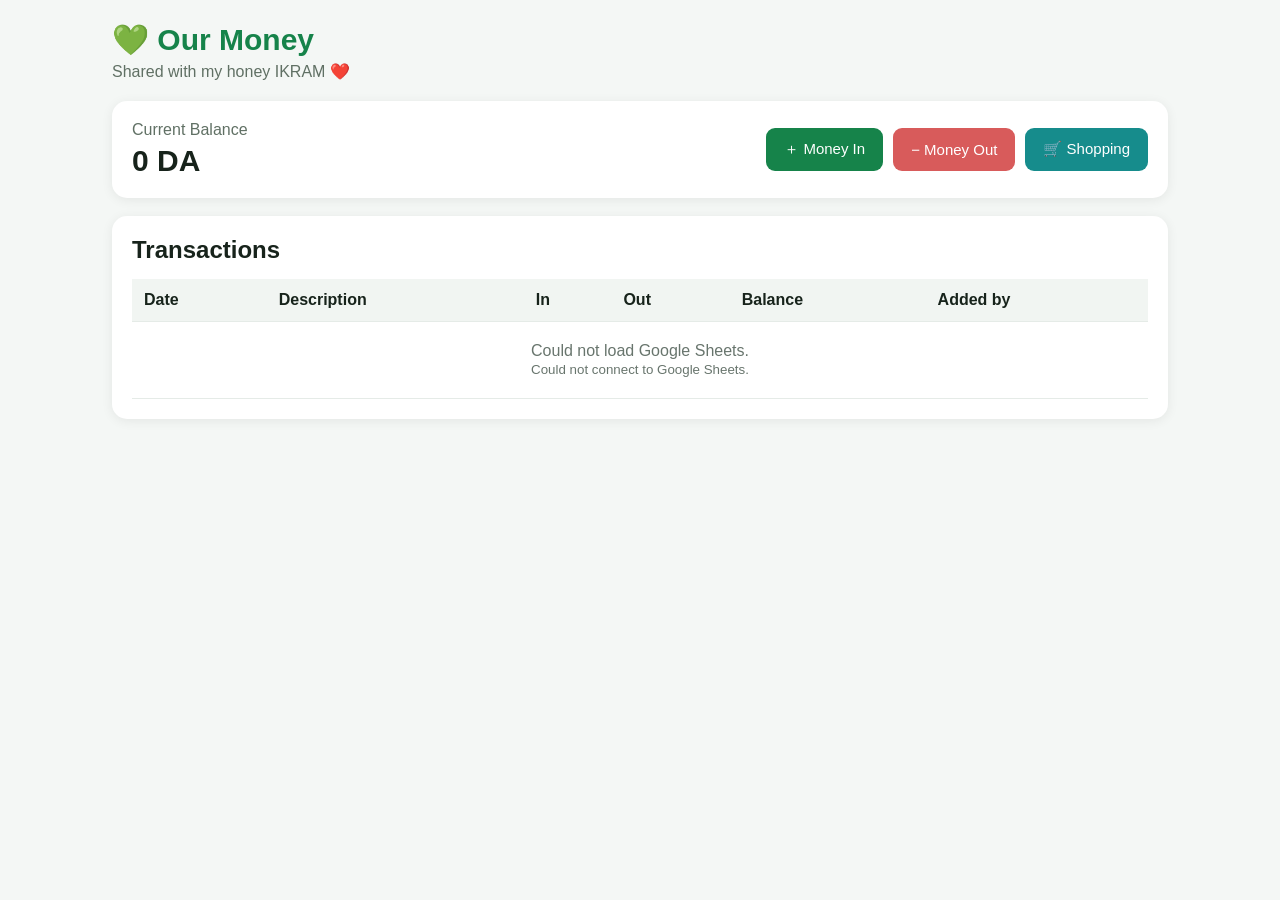
<file: index.html>
<!DOCTYPE html>
<html lang="en">
<head>
<meta charset="UTF-8">
<meta name="viewport" content="width=device-width, initial-scale=1.0">
<title>Our Money</title>
<style>
*{box-sizing:border-box}
body{margin:0;font-family:Arial,sans-serif;background:#f4f7f5;color:#17231b}
.container{max-width:1100px;margin:auto;padding:22px}
header{margin-bottom:20px}
h1{margin:0;color:#16834a;font-size:30px}
header p{margin:5px 0 0;color:#607064}
.card{background:white;border-radius:15px;padding:20px;margin-bottom:18px;box-shadow:0 2px 12px rgba(0,0,0,.07)}
h2{margin:0 0 15px}
.balance-card{display:flex;justify-content:space-between;align-items:center;gap:15px;flex-wrap:wrap}
.balance-label{color:#607064}
.balance{font-size:30px;font-weight:bold;margin-top:5px}
.buttons{display:flex;gap:10px;flex-wrap:wrap}
button,.button-link{border:0;border-radius:9px;padding:12px 18px;font-size:15px;cursor:pointer;text-decoration:none;display:inline-block;text-align:center}
.in-btn{background:#16834a;color:white}
.out-btn{background:#d85b5b;color:white}
.shop-btn{background:#168c8c;color:white}
.cancel-btn{background:#e9eeeb;color:#26352c}
form{display:grid;gap:12px}
label{font-weight:600}
input,select{width:100%;padding:11px;border:1px solid #ccd7cf;border-radius:8px;font-size:15px}
.form-grid{display:grid;grid-template-columns:1fr 1fr;gap:14px}
.form-actions{display:flex;gap:10px}
.form-actions button{flex:1}
.hidden{display:none}
.message{padding:10px;border-radius:8px;background:#f1f7f3;margin-bottom:12px;display:none}
.table-wrap{overflow-x:auto}
table{width:100%;border-collapse:collapse;min-width:760px}
th,td{text-align:left;padding:12px;border-bottom:1px solid #e5ebe7}
th{background:#f1f5f2}
.in-text{font-weight:600}
.out-text{font-weight:600}
.loading{text-align:center;padding:20px;color:#68756d}
@media(max-width:650px){
 .container{padding:12px}
 .form-grid{grid-template-columns:1fr}
 .balance-card{display:block}
 .buttons{margin-top:15px}
 .buttons button,.button-link{width:100%}
 .form-actions{flex-direction:column}
}
</style>
</head>

<body>
<div class="container">

<header>
  <h1>💚 Our Money</h1>
  <p>Shared with my honey IKRAM ❤️</p>
</header>

<section class="card balance-card">
  <div>
    <div class="balance-label">Current Balance</div>
    <div class="balance"><span id="balance">0</span> DA</div>
  </div>

  <div class="buttons">
    <button class="in-btn" onclick="openTransaction('in')">＋ Money In</button>
    <button class="out-btn" onclick="openTransaction('out')">− Money Out</button>
    <a class="button-link shop-btn" href="shopping.html">🛒 Shopping</a>
  </div>
</section>

<section class="card hidden" id="transactionCard">
  <h2 id="formTitle">Money In</h2>

  <div class="message" id="message"></div>

  <form id="transactionForm">
    <div class="form-grid">
      <div>
        <label>Amount (DA)</label>
        <input id="amount" type="number" min="0.01" step="0.01" required>
      </div>

      <div>
        <label>Date</label>
        <input id="date" type="date" required>
      </div>
    </div>

    <div>
      <label>Description</label>
      <input id="description" type="text" placeholder="Salary, groceries, etc." required>
    </div>

    <div>
      <label>Added by</label>
      <select id="person" required>
        <option value="You">You</option>
        <option value="IKRAM">IKRAM</option>
      </select>
    </div>

    <div class="form-actions">
      <button id="saveBtn" class="in-btn" type="submit">Save</button>
      <button class="cancel-btn" type="button" onclick="closeTransaction()">Cancel</button>
    </div>
  </form>
</section>

<section class="card">
  <h2>Transactions</h2>

  <div class="table-wrap">
    <table>
      <thead>
        <tr>
          <th>Date</th>
          <th>Description</th>
          <th>In</th>
          <th>Out</th>
          <th>Balance</th>
          <th>Added by</th>
        </tr>
      </thead>

      <tbody id="rows">
        <tr>
          <td colspan="6" class="loading">Loading...</td>
        </tr>
      </tbody>
    </table>
  </div>
</section>

</div>

<script>
const API_URL =
"https://script.google.com/macros/s/AKfycbwGHEXx7sLs96cJ1gNH_XkKuPDGz1WmrPKgZuowjos0cppG-5cH8VGHp09k93KnfPrQ/exec";

let transactions = [];
let transactionType = "in";

const $ = id => document.getElementById(id);

const money = n => Number(n || 0).toLocaleString("en-US", {
  maximumFractionDigits: 2
});


/* =========================
   LOAD GOOGLE SHEETS
========================= */

function loadData() {

  return new Promise((resolve, reject) => {

    const callbackName =
      "ourMoneyCallback_" + Date.now();

    window[callbackName] = function(data) {

      delete window[callbackName];

      const oldScript =
        document.getElementById(callbackName);

      if (oldScript) oldScript.remove();

      if (!data || !data.success) {
        reject(
          new Error(
            (data && data.error) ||
            "Could not load Google Sheets."
          )
        );
        return;
      }

      transactions =
        data.transactions || [];

      renderTransactions();

      resolve(data);
    };


    const script =
      document.createElement("script");

    script.id = callbackName;

    script.src =
      API_URL +
      "?callback=" +
      callbackName +
      "&t=" +
      Date.now();

    script.onerror = function() {

      delete window[callbackName];

      script.remove();

      reject(
        new Error(
          "Could not connect to Google Sheets."
        )
      );
    };

    document.body.appendChild(script);
  });
}


/* =========================
   TRANSACTIONS TABLE
========================= */

function renderTransactions() {

  const rows = $("rows");

  rows.innerHTML = "";

  let balance = 0;


  if (!transactions.length) {

    rows.innerHTML =
      '<tr><td colspan="6" class="loading">No transactions yet.</td></tr>';

    $("balance").textContent = "0";

    return;
  }


  transactions.forEach(t => {

    const amount =
      Number(t.amount) || 0;


    if (t.type === "in") {
      balance += amount;
    } else {
      balance -= amount;
    }


    const tr =
      document.createElement("tr");


    tr.innerHTML = `

      <td>${escapeHtml(t.date)}</td>

      <td>${escapeHtml(t.description)}</td>

      <td class="in-text">
        ${t.type === "in" ? money(amount) : ""}
      </td>

      <td class="out-text">
        ${t.type === "out" ? money(amount) : ""}
      </td>

      <td>
        ${money(balance)}
      </td>

      <td>
        ${escapeHtml(t.person)}
      </td>

    `;


    rows.appendChild(tr);
  });


  $("balance").textContent =
    money(balance);
}


/* =========================
   OPEN FORM
========================= */

function openTransaction(type) {

  transactionType = type;

  $("transactionCard")
    .classList.remove("hidden");


  $("formTitle").textContent =
    type === "in"
      ? "＋ Money In"
      : "− Money Out";


  $("saveBtn").textContent =
    type === "in"
      ? "Add Money In"
      : "Add Money Out";


  $("saveBtn").className =
    type === "in"
      ? "in-btn"
      : "out-btn";


  $("message").style.display =
    "none";


  $("amount").focus();

  window.scrollTo({
    top: $("transactionCard").offsetTop - 15,
    behavior: "smooth"
  });
}


function closeTransaction() {

  $("transactionCard")
    .classList.add("hidden");

  $("transactionForm").reset();

  $("date").value =
    new Date().toISOString().slice(0,10);
}


/* =========================
   SAVE TRANSACTION
========================= */

$("transactionForm")
.addEventListener("submit", async function(e) {

  e.preventDefault();


  const payload = {

    action: "addTransaction",

    type: transactionType,

    amount:
      Number($("amount").value),

    date:
      $("date").value,

    description:
      $("description").value.trim(),

    person:
      $("person").value
  };


  if (
    !payload.amount ||
    payload.amount <= 0
  ) {

    alert("Please enter a valid amount.");

    return;
  }


  const btn =
    $("saveBtn");

  btn.disabled = true;

  btn.textContent =
    "Saving...";


  /*
    Google Apps Script POST.

    We use no-cors because the browser may not
    allow JavaScript to read the response.

    The transaction is still sent to Apps Script.
  */

  try {

    await fetch(API_URL, {

      method: "POST",

      mode: "no-cors",

      body: JSON.stringify(payload)

    });


    $("message").textContent =
      "Saved successfully. Updating...";

    $("message").style.display =
      "block";


    $("transactionForm").reset();

    $("date").value =
      new Date().toISOString().slice(0,10);


    /*
      Give Apps Script a moment to write the row,
      then reload the data from Google Sheets.
    */

    setTimeout(async function() {

      try {

        await loadData();

        closeTransaction();

      } catch (error) {

        alert(
          "Saved, but could not refresh the table: " +
          error.message
        );
      }

    }, 1000);


  } catch (error) {

    alert(
      "Could not save transaction: " +
      error.message
    );

  } finally {

    setTimeout(function() {

      btn.disabled = false;

      btn.textContent =
        transactionType === "in"
          ? "Add Money In"
          : "Add Money Out";

    }, 1200);
  }

});


/* =========================
   HELPERS
========================= */

function escapeHtml(value) {

  return String(value ?? "")
    .replace(/[&<>"']/g, function(c) {

      return {

        "&":"&amp;",
        "<":"&lt;",
        ">":"&gt;",
        '"':"&quot;",
        "'":"&#039;"

      }[c];

    });
}


/* =========================
   START
========================= */

$("date").value =
  new Date().toISOString().slice(0,10);


loadData().catch(function(error) {

  $("rows").innerHTML =
    `<tr>
      <td colspan="6" class="loading">
        Could not load Google Sheets.
        <br>
        <small>${escapeHtml(error.message)}</small>
      </td>
    </tr>`;

});
</script>

</body>
</html>
</file>
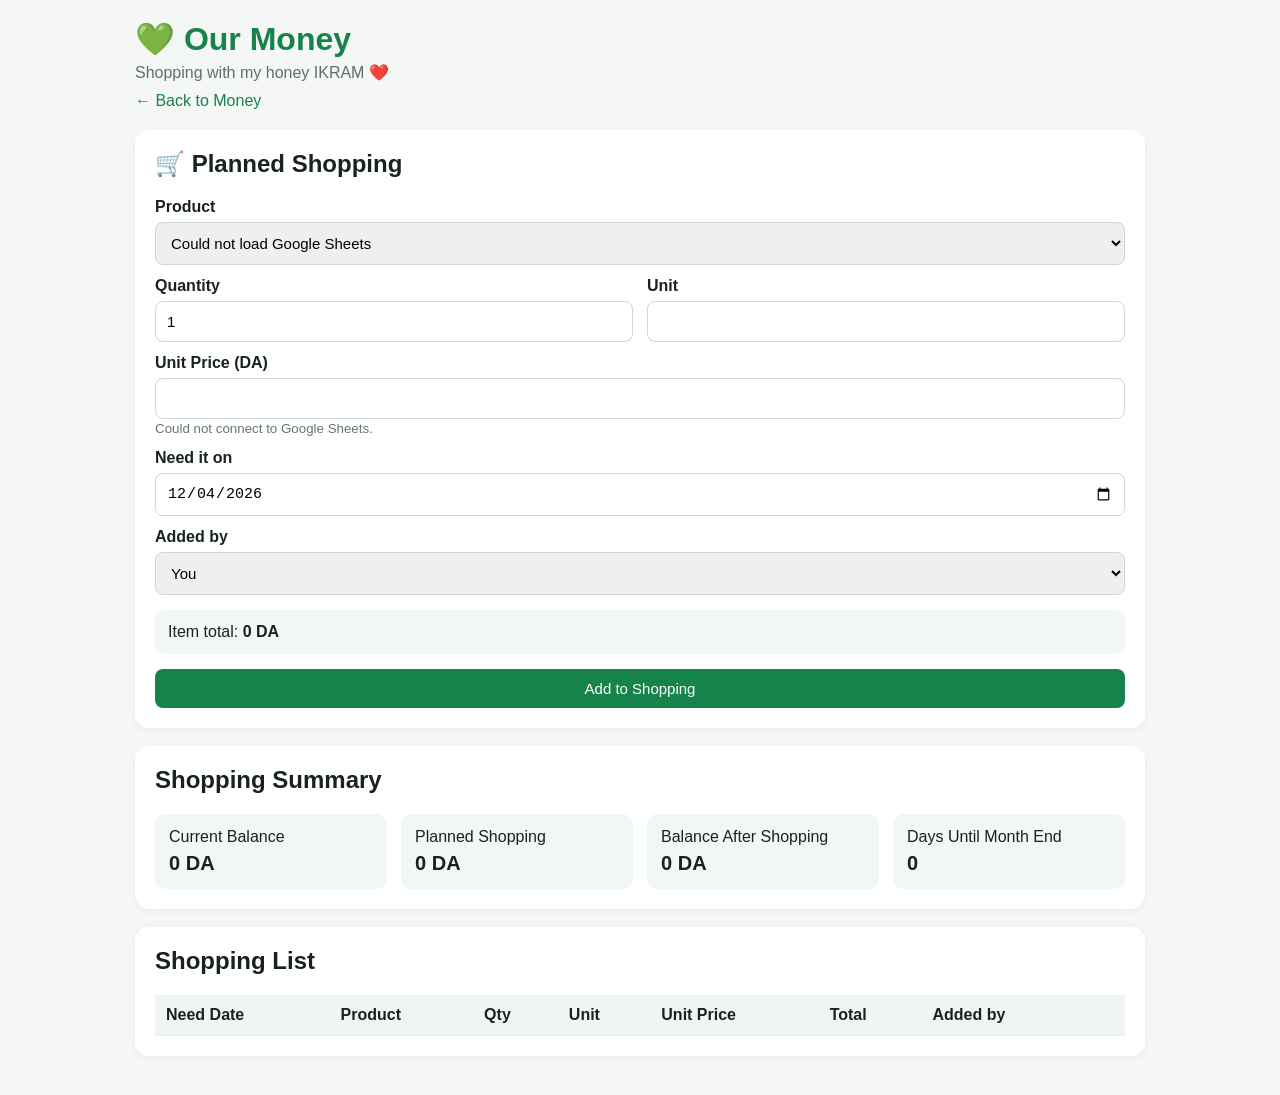
<file: shopping.html>
<!DOCTYPE html>
<html lang="en">
<head>
<meta charset="UTF-8">
<meta name="viewport" content="width=device-width, initial-scale=1.0">
<title>Our Money - Shopping</title>
<link rel="stylesheet" href="style.css">
</head>
<body>
<div class="container">
  <header>
    <h1>💚 Our Money</h1>
    <p>Shopping with my honey IKRAM ❤️</p>
    <a class="back" href="index.html">← Back to Money</a>
  </header>

  <section class="card">
    <h2>🛒 Planned Shopping</h2>

    <form id="shoppingForm">
      <label>Product</label>
      <select id="product" required>
        <option value="">Loading products from Google Sheets...</option>
      </select>

      <div class="grid">
        <div>
          <label>Quantity</label>
          <input id="quantity" type="number" min="0.01" step="0.01" value="1" required>
        </div>

        <div>
          <label>Unit</label>
          <input id="unit" type="text" readonly>
        </div>
      </div>

      <label>Unit Price (DA)</label>
      <input id="unitPrice" type="number" min="0" step="0.01" required>
      <small id="priceSource">Price will be loaded from Google Sheets.</small>

      <label>Need it on</label>
      <input id="date" type="date" required>

      <label>Added by</label>
      <select id="person" required>
        <option>You</option>
        <option>IKRAM</option>
      </select>

      <div class="total-box">
        Item total: <strong><span id="itemTotal">0</span> DA</strong>
      </div>

      <button type="submit">Add to Shopping</button>
    </form>
  </section>

  <section class="card">
    <h2>Shopping Summary</h2>
    <div class="summary">
      <div>Current Balance<strong><span id="balance">0</span> DA</strong></div>
      <div>Planned Shopping<strong><span id="shoppingTotal">0</span> DA</strong></div>
      <div>Balance After Shopping<strong><span id="afterBalance">0</span> DA</strong></div>
      <div>Days Until Month End<strong><span id="daysLeft">0</span></strong></div>
    </div>
  </section>

  <section class="card">
    <h2>Shopping List</h2>
    <div class="table-wrap">
      <table>
        <thead>
          <tr>
            <th>Need Date</th>
            <th>Product</th>
            <th>Qty</th>
            <th>Unit</th>
            <th>Unit Price</th>
            <th>Total</th>
            <th>Added by</th>
            <th></th>
          </tr>
        </thead>
        <tbody id="shoppingRows"></tbody>
      </table>
    </div>
  </section>
</div>

<script>
const API_URL = "https://script.google.com/macros/s/AKfycbwGHEXx7sLs96cJ1gNH_XkKuPDGz1WmrPKgZuowjos0cppG-5cH8VGHp09k93KnfPrQ/exec";

let products = [];
let shopping = [];
let transactions = [];

const $ = id => document.getElementById(id);
const money = n => Number(n || 0).toLocaleString("en-US", {
  maximumFractionDigits: 2
});

function loadData() {
  return new Promise((resolve, reject) => {
    const callbackName = "googleSheetsCallback_" + Date.now();

    window[callbackName] = function(data) {
      delete window[callbackName];

      const script = document.getElementById(callbackName);
      if (script) script.remove();

      if (!data.success) {
        reject(new Error(data.error || "Google Sheets returned an error."));
        return;
      }

      products = data.products || [];
      shopping = data.shopping || [];
      transactions = data.transactions || [];

      populateProducts();
      renderShopping();
      updateSummary();

      resolve(data);
    };

    const script = document.createElement("script");
    script.id = callbackName;
    script.src = API_URL + "?callback=" + callbackName + "&t=" + Date.now();
    script.onerror = function() {
      delete window[callbackName];
      script.remove();
      reject(new Error("Could not connect to Google Sheets."));
    };

    document.body.appendChild(script);
  }).catch(err => {
    $("product").innerHTML =
      '<option value="">Could not load Google Sheets</option>';

    $("priceSource").textContent = err.message;
    console.error(err);
  });
}

function populateProducts() {
  const select = $("product");
  select.innerHTML = '<option value="">Select a product</option>';

  products.forEach((p, i) => {
    const option = document.createElement("option");
    option.value = String(i);
    option.textContent = p.product + (p.category ? " — " + p.category : "");
    select.appendChild(option);
  });
}

function selectedProduct() {
  const i = Number($("product").value);
  return Number.isInteger(i) && products[i] ? products[i] : null;
}

function fillProductPrice() {
  const p = selectedProduct();

  if (!p) {
    $("unit").value = "";
    $("unitPrice").value = "";
    $("priceSource").textContent = "Price will be loaded from Google Sheets.";
    updateItemTotal();
    return;
  }

  // This is the price returned directly from the Products sheet.
  $("unit").value = p.unit || "";
  $("unitPrice").value = p.price;
  $("priceSource").textContent =
    "Price from Google Sheets: " + money(p.price) + " DA (editable)";
  updateItemTotal();
}

function updateItemTotal() {
  const qty = Number($("quantity").value) || 0;
  const price = Number($("unitPrice").value) || 0;
  $("itemTotal").textContent = money(qty * price);
}

function getBalance() {
  return transactions.reduce((balance, t) => {
    return balance + (t.type === "in" ? Number(t.amount) : -Number(t.amount));
  }, 0);
}

function updateSummary() {
  const balance = getBalance();
  const total = shopping.reduce((sum, x) => sum + Number(x.total || 0), 0);

  const now = new Date();
  const end = new Date(now.getFullYear(), now.getMonth() + 1, 0);
  const daysLeft = Math.max(0, Math.ceil((end - now) / 86400000));

  $("balance").textContent = money(balance);
  $("shoppingTotal").textContent = money(total);
  $("afterBalance").textContent = money(balance - total);
  $("daysLeft").textContent = daysLeft;
}

function renderShopping() {
  const tbody = $("shoppingRows");
  tbody.innerHTML = "";

  shopping.forEach(item => {
    const tr = document.createElement("tr");
    tr.innerHTML = `
      <td>${escapeHtml(item.date)}</td>
      <td>${escapeHtml(item.product)}</td>
      <td>${money(item.quantity)}</td>
      <td>${escapeHtml(item.unit)}</td>
      <td>${money(item.unitPrice)} DA</td>
      <td>${money(item.total)} DA</td>
      <td>${escapeHtml(item.person)}</td>
      <td><button class="delete" onclick="removeShopping(${item.rowNumber})">Delete</button></td>
    `;
    tbody.appendChild(tr);
  });

  if (!shopping.length) {
    tbody.innerHTML = '<tr><td colspan="8">No planned shopping yet.</td></tr>';
  }
}

async function removeShopping(rowNumber) {
  if (!confirm("Delete this shopping item?")) return;

  try {
    const response = await fetch(API_URL, {
      method: "POST",
      body: JSON.stringify({ action: "deleteShopping", rowNumber })
    });
    const data = await response.json();
    if (!data.success) throw new Error(data.error || "Delete failed.");
    await loadData();
  } catch (err) {
    alert(err.message);
  }
}

$("product").addEventListener("change", fillProductPrice);
$("quantity").addEventListener("input", updateItemTotal);
$("unitPrice").addEventListener("input", updateItemTotal);

$("shoppingForm").addEventListener("submit", async e => {
  e.preventDefault();

  const p = selectedProduct();
  if (!p) return alert("Please select a product.");

  const payload = {
    action: "addShopping",
    date: $("date").value,
    product: p.product,
    quantity: Number($("quantity").value),
    unit: $("unit").value,
    unitPrice: Number($("unitPrice").value),
    person: $("person").value
  };

  try {
    const response = await fetch(API_URL, {
      method: "POST",
      body: JSON.stringify(payload)
    });
    const data = await response.json();
    if (!data.success) throw new Error(data.error || "Could not save shopping.");

    e.target.reset();
    $("quantity").value = 1;
    await loadData();
  } catch (err) {
    alert(err.message);
  }
});

function escapeHtml(value) {
  return String(value ?? "").replace(/[&<>"']/g, c => ({
    "&":"&amp;", "<":"&lt;", ">":"&gt;", '"':"&quot;", "'":"&#039;"
  }[c]));
}

$("date").value = new Date().toISOString().slice(0,10);
loadData();
</script>
</body>
</html>
</file>
<file: style.css>
*{box-sizing:border-box}body{margin:0;font-family:Arial,sans-serif;background:#f4f7f5;color:#17231b}.container{max-width:1050px;margin:auto;padding:20px}header{margin-bottom:20px}h1{margin:0 0 5px;color:#16834a}header p{margin:0 0 10px;color:#607064}.back{color:#16834a;text-decoration:none}.card{background:#fff;border-radius:14px;padding:20px;margin-bottom:18px;box-shadow:0 2px 10px #0000000d}h2{margin-top:0}label{display:block;margin:12px 0 6px;font-weight:600}input,select,button{width:100%;padding:11px;border:1px solid #ccd7cf;border-radius:8px;font-size:15px}button{background:#16834a;color:white;border:0;cursor:pointer;margin-top:15px}.grid,.summary{display:grid;grid-template-columns:repeat(2,1fr);gap:14px}.summary{grid-template-columns:repeat(4,1fr)}.summary div{background:#f1f7f3;padding:14px;border-radius:10px}.summary strong{display:block;margin-top:6px;font-size:20px}.total-box{margin-top:15px;padding:13px;background:#f1f7f3;border-radius:8px}.table-wrap{overflow-x:auto}table{width:100%;border-collapse:collapse;min-width:780px}th,td{text-align:left;padding:11px;border-bottom:1px solid #e5ebe7}th{background:#f1f5f2}.delete{width:auto;margin:0;padding:7px 10px;background:#c94a4a}small{color:#68756d}@media(max-width:700px){.grid,.summary{grid-template-columns:1fr}.container{padding:12px}}
</file>
